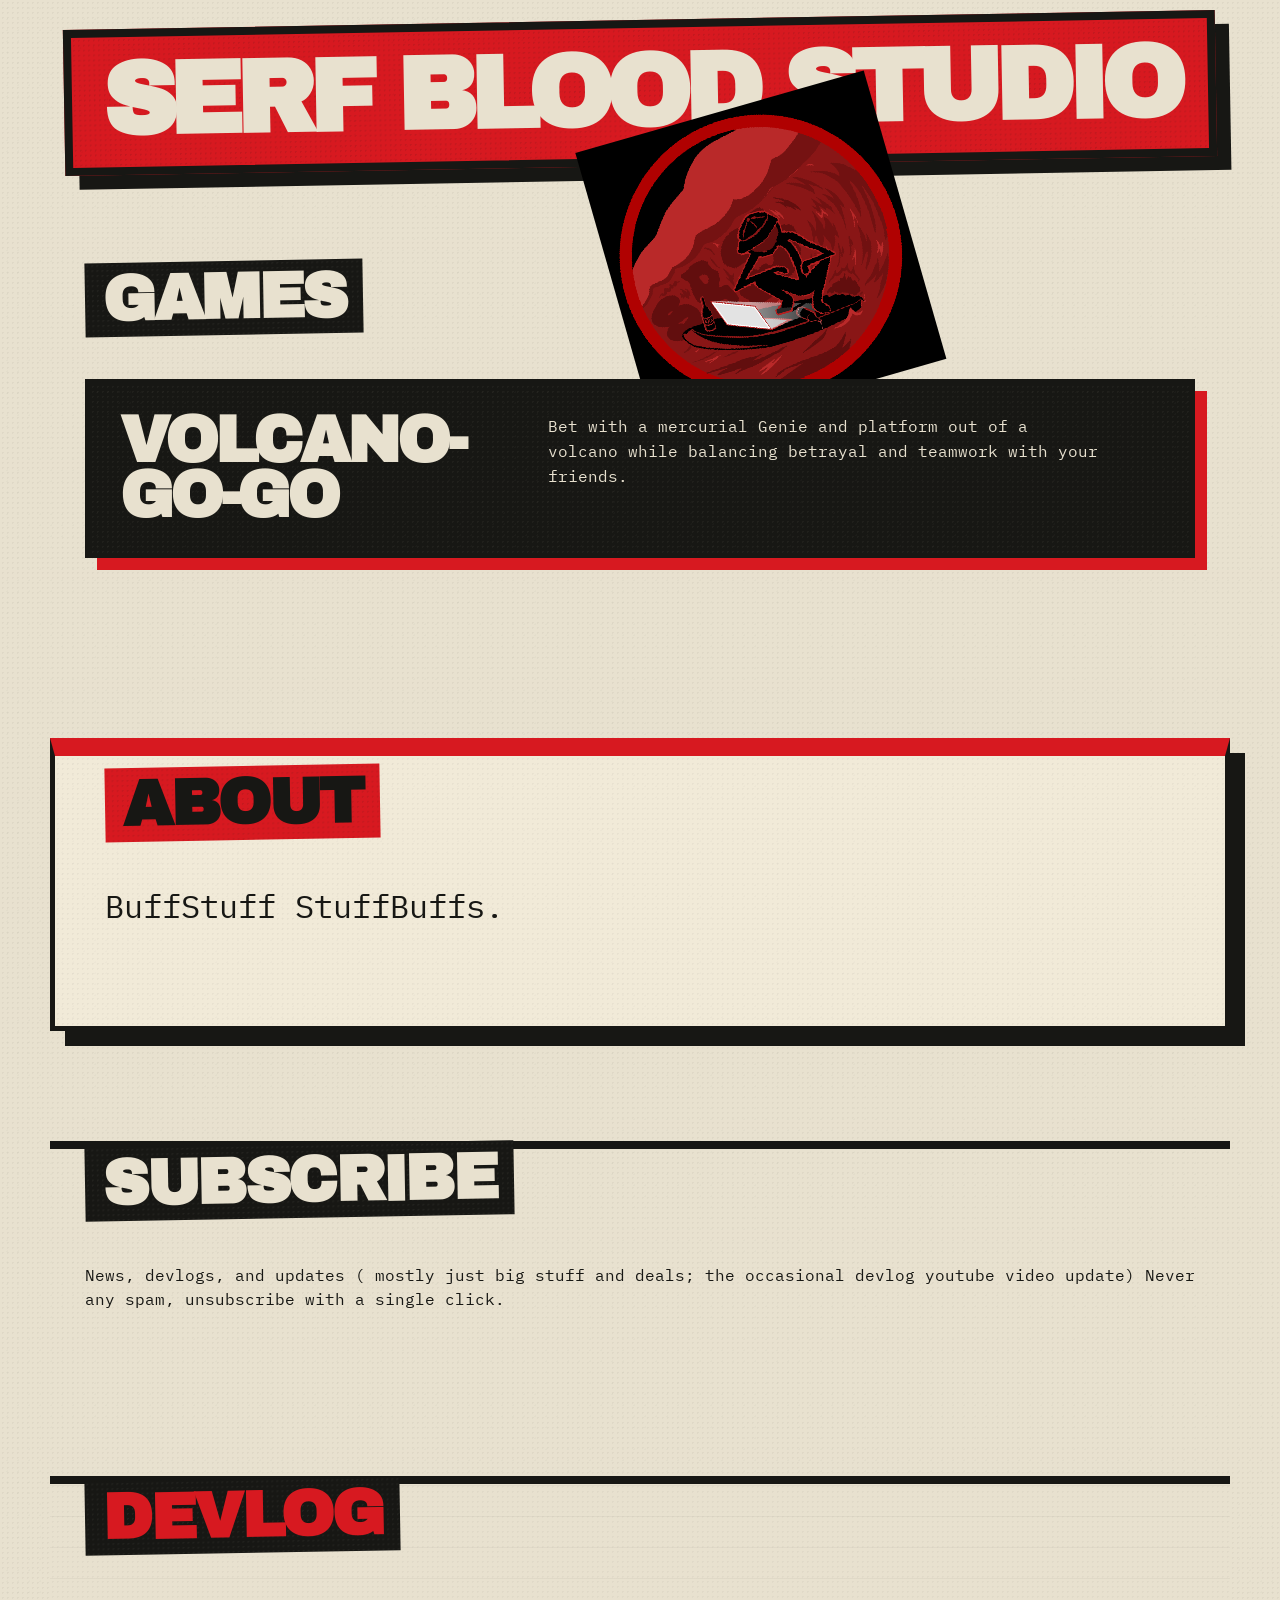
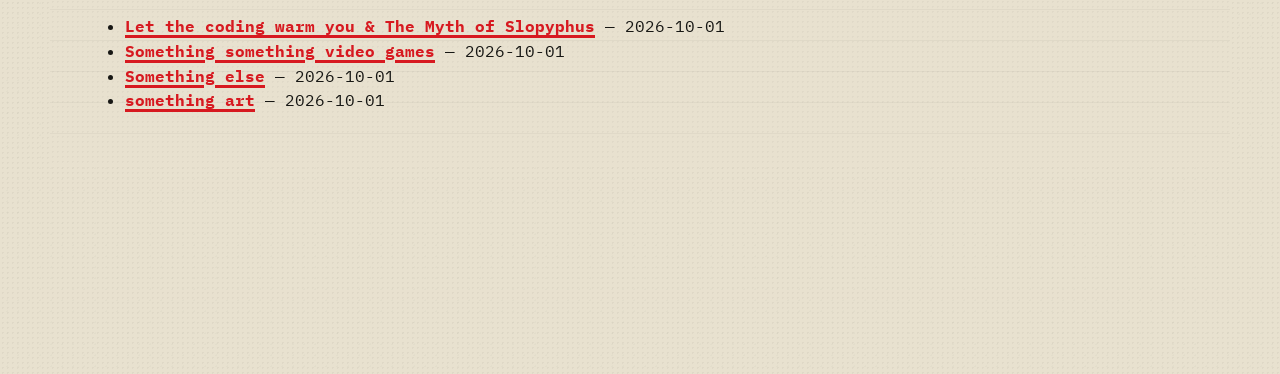
<file: public/index.html>
<?xml version="1.0" encoding="utf-8"?>
<!DOCTYPE html PUBLIC "-//W3C//DTD XHTML 1.0 Strict//EN"
"http://www.w3.org/TR/xhtml1/DTD/xhtml1-strict.dtd">
<html xmlns="http://www.w3.org/1999/xhtml" lang="en" xml:lang="en">
<head>
<!-- 2026-10-20 Tue 15:16 -->
<meta http-equiv="Content-Type" content="text/html;charset=utf-8" />
<meta name="viewport" content="width=device-width, initial-scale=1" />
<title>&lrm;</title>
<meta name="generator" content="Org Mode" />
<link rel="stylesheet" href="style.css">
</head>
<body>
<div id="preamble" class="status">
<header class="site-banner"><a href="/index.html">Serf Blood Studio</a></header>
</div>
<div id="content" class="content">
<div id="outline-container-games" class="outline-2">
<h2 id="games">GAMES</h2>
<div class="outline-text-2" id="text-games">
</div>

<div id="outline-container-org845295c" class="outline-3">
<h3 id="org845295c">Volcano-Go-Go</h3>
<div class="outline-text-3" id="text-org845295c">
<p>
Bet with a mercurial Genie and platform out of a volcano while balancing betrayal and
teamwork with your friends.
</p>
</div>
</div>
</div>


<div id="outline-container-about" class="outline-2">
<h2 id="about">About</h2>
<div class="outline-text-2" id="text-about">
<p>
BuffStuff StuffBuffs.
</p>
</div>
</div>

<div id="outline-container-org500ba6c" class="outline-2">
<h2 id="org500ba6c">Subscribe</h2>
<div class="outline-text-2" id="text-org500ba6c">
<p>
News, devlogs, and updates ( mostly just big stuff and deals; the occasional devlog youtube video update)
Never any spam, unsubscribe with a single click.
</p>

<script>
    (function(w,d,e,u,f,l,n){w[f]=w[f]||function(){(w[f].q=w[f].q||[])
    .push(arguments);},l=d.createElement(e),l.async=1,l.src=u,
    n=d.getElementsByTagName(e)[0],n.parentNode.insertBefore(l,n);})
    (window,document,'script','https://assets.mailerlite.com/js/universal.js','ml');
    ml('account', '2690035');
</script>
<div class="ml-embedded" data-form="rXSkdi"></div>
</div>
</div>

<div id="outline-container-devlog" class="outline-2">
<h2 id="devlog">DEVLOG</h2>
<div class="outline-text-2" id="text-devlog">
<ul class="org-ul">
<li><a href="devlog/on-ai.html">Let the coding warm you &amp; The Myth of Slopyphus</a> — 2026-10-01</li>
<li><a href="devlog/test-one.html">Something something video games</a> — 2026-10-01</li>
<li><a href="devlog/test-three.html">Something else</a> — 2026-10-01</li>
<li><a href="devlog/test-two.html">something art</a> — 2026-10-01</li>
</ul>
</div>
</div>
</div>
</body>
</html>
</file>
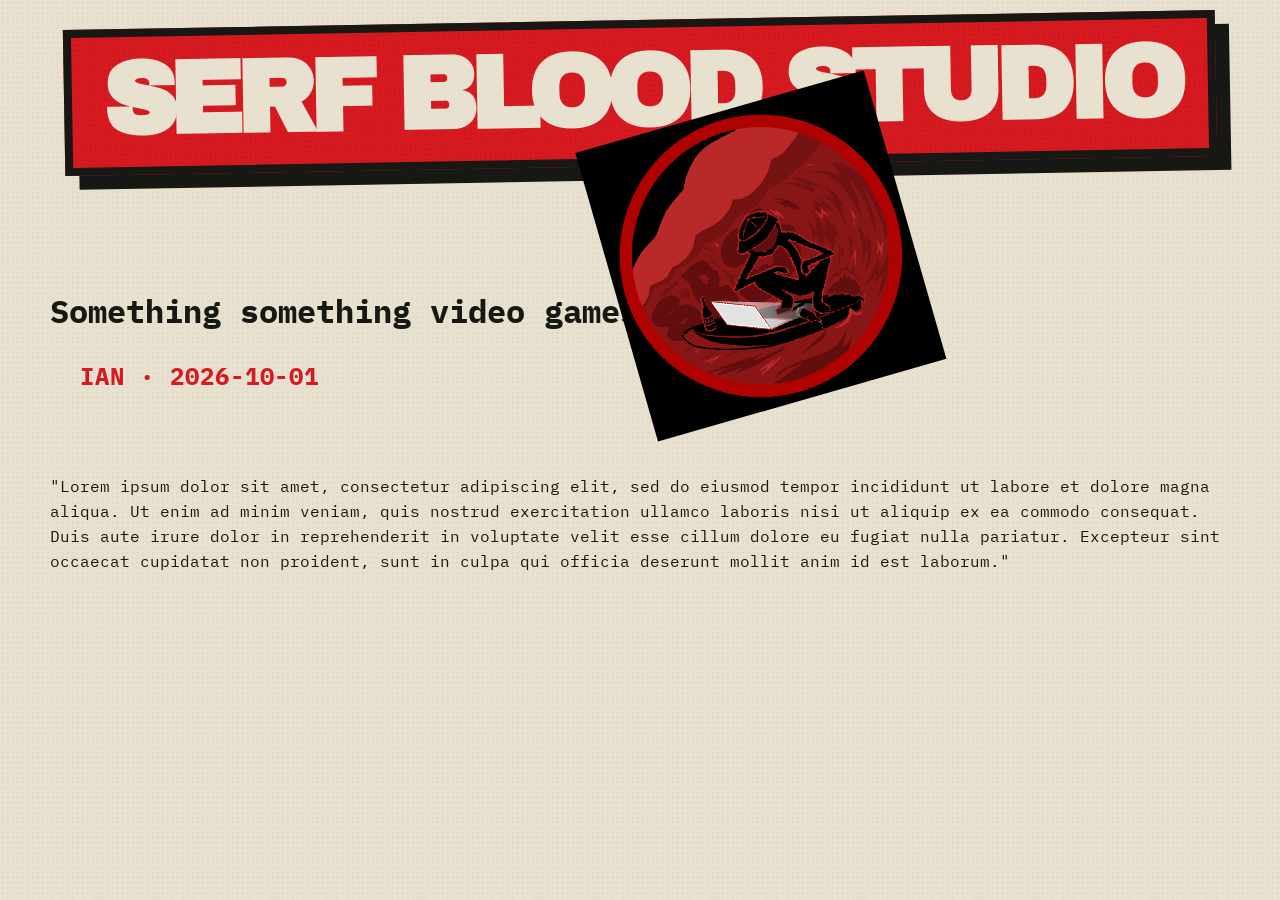
<file: public/devlog/test-one.html>
<?xml version="1.0" encoding="utf-8"?>
<!DOCTYPE html PUBLIC "-//W3C//DTD XHTML 1.0 Strict//EN"
"http://www.w3.org/TR/xhtml1/DTD/xhtml1-strict.dtd">
<html xmlns="http://www.w3.org/1999/xhtml" lang="en" xml:lang="en">
<head>
<!-- 2026-10-20 Tue 15:16 -->
<meta http-equiv="Content-Type" content="text/html;charset=utf-8" />
<meta name="viewport" content="width=device-width, initial-scale=1" />
<title>Something something video games</title>
<meta name="author" content="Ian" />
<meta name="generator" content="Org Mode" />
<link rel="stylesheet" href="../style.css">
</head>
<body>
<div id="preamble" class="status">
<header class="site-banner"><a href="/index.html">Serf Blood Studio</a></header>
</div>
<div id="content" class="content">
<h1 class="title">Something something video games</h1>
<p class="post-meta">Ian · 2026-10-01</p>

<p>
"Lorem ipsum dolor sit amet, consectetur adipiscing elit, sed do eiusmod tempor incididunt ut labore et dolore magna aliqua. Ut enim ad minim veniam, quis nostrud exercitation ullamco laboris nisi ut aliquip ex ea commodo consequat. Duis aute irure dolor in reprehenderit in voluptate velit esse cillum dolore eu fugiat nulla pariatur. Excepteur sint occaecat cupidatat non proident, sunt in culpa qui officia deserunt mollit anim id est laborum."
</p>
</div>
</body>
</html>
</file>
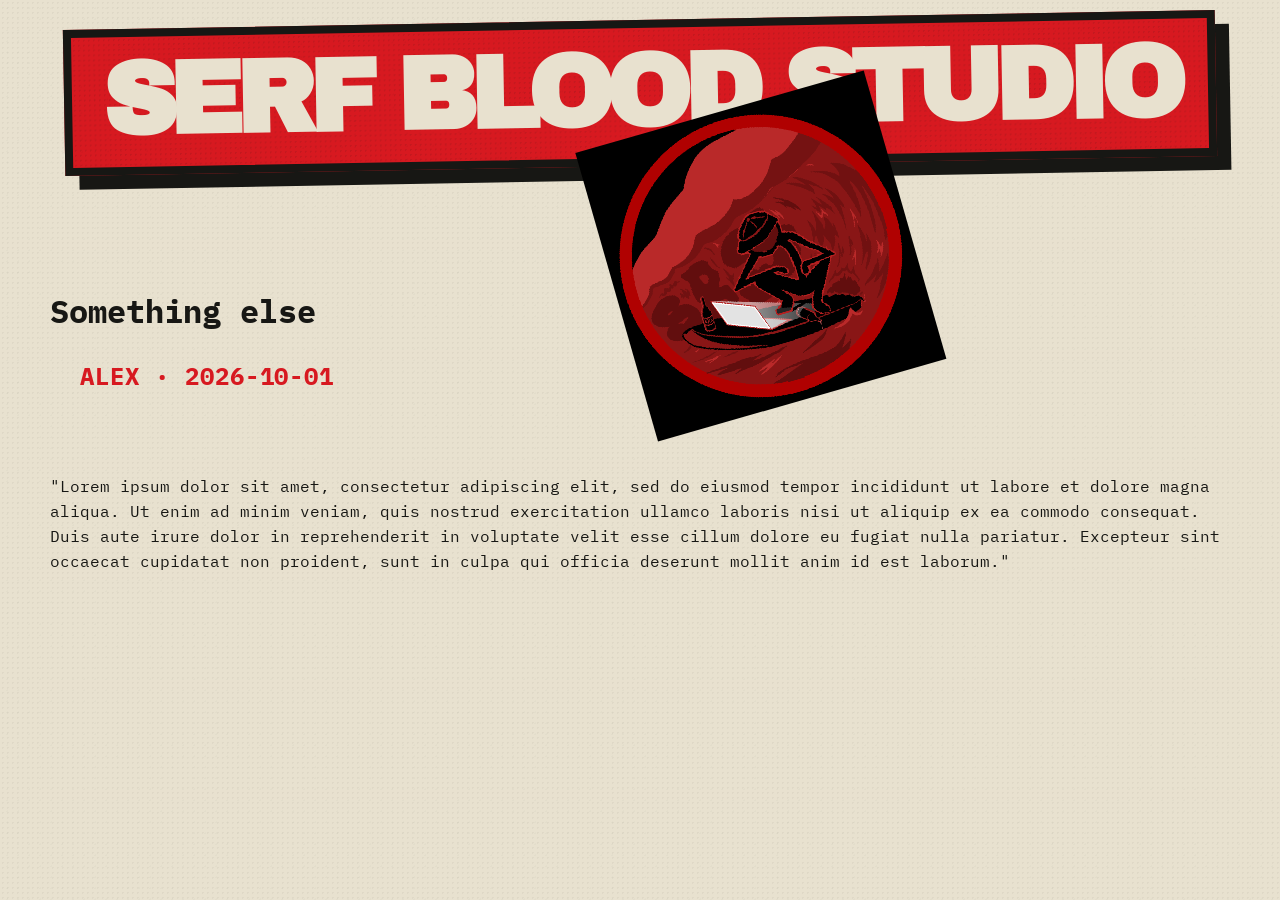
<file: public/devlog/test-three.html>
<?xml version="1.0" encoding="utf-8"?>
<!DOCTYPE html PUBLIC "-//W3C//DTD XHTML 1.0 Strict//EN"
"http://www.w3.org/TR/xhtml1/DTD/xhtml1-strict.dtd">
<html xmlns="http://www.w3.org/1999/xhtml" lang="en" xml:lang="en">
<head>
<!-- 2026-10-20 Tue 15:16 -->
<meta http-equiv="Content-Type" content="text/html;charset=utf-8" />
<meta name="viewport" content="width=device-width, initial-scale=1" />
<title>Something else</title>
<meta name="author" content="Alex" />
<meta name="generator" content="Org Mode" />
<link rel="stylesheet" href="../style.css">
</head>
<body>
<div id="preamble" class="status">
<header class="site-banner"><a href="/index.html">Serf Blood Studio</a></header>
</div>
<div id="content" class="content">
<h1 class="title">Something else</h1>
<p class="post-meta">Alex · 2026-10-01</p>

<p>
"Lorem ipsum dolor sit amet, consectetur adipiscing elit, sed do eiusmod tempor incididunt ut labore et dolore magna aliqua. Ut enim ad minim veniam, quis nostrud exercitation ullamco laboris nisi ut aliquip ex ea commodo consequat. Duis aute irure dolor in reprehenderit in voluptate velit esse cillum dolore eu fugiat nulla pariatur. Excepteur sint occaecat cupidatat non proident, sunt in culpa qui officia deserunt mollit anim id est laborum."
</p>
</div>
</body>
</html>
</file>
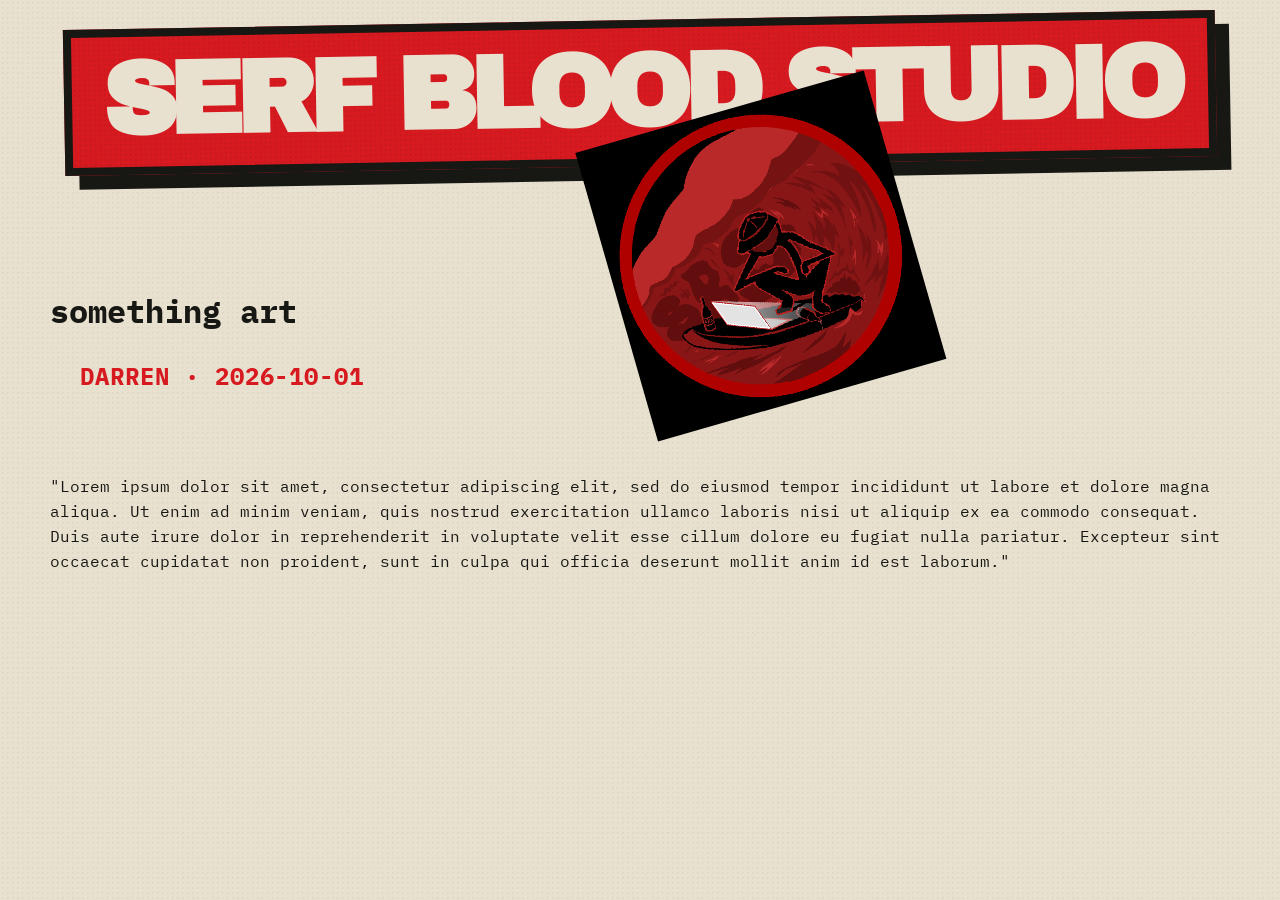
<file: public/devlog/test-two.html>
<?xml version="1.0" encoding="utf-8"?>
<!DOCTYPE html PUBLIC "-//W3C//DTD XHTML 1.0 Strict//EN"
"http://www.w3.org/TR/xhtml1/DTD/xhtml1-strict.dtd">
<html xmlns="http://www.w3.org/1999/xhtml" lang="en" xml:lang="en">
<head>
<!-- 2026-10-20 Tue 15:16 -->
<meta http-equiv="Content-Type" content="text/html;charset=utf-8" />
<meta name="viewport" content="width=device-width, initial-scale=1" />
<title>something art</title>
<meta name="author" content="Darren" />
<meta name="generator" content="Org Mode" />
<link rel="stylesheet" href="../style.css">
</head>
<body>
<div id="preamble" class="status">
<header class="site-banner"><a href="/index.html">Serf Blood Studio</a></header>
</div>
<div id="content" class="content">
<h1 class="title">something art</h1>
<p class="post-meta">Darren · 2026-10-01</p>

<p>
"Lorem ipsum dolor sit amet, consectetur adipiscing elit, sed do eiusmod tempor incididunt ut labore et dolore magna aliqua. Ut enim ad minim veniam, quis nostrud exercitation ullamco laboris nisi ut aliquip ex ea commodo consequat. Duis aute irure dolor in reprehenderit in voluptate velit esse cillum dolore eu fugiat nulla pariatur. Excepteur sint occaecat cupidatat non proident, sunt in culpa qui officia deserunt mollit anim id est laborum."
</p>
</div>
</body>
</html>
</file>
<file: public/style.css>
@import url('https://fonts.googleapis.com/css2?family=Archivo+Black&family=IBM+Plex+Mono:wght@400;500;700&display=swap');


/* ---------------------------------------------------------
   RESET
   --------------------------------------------------------- */

* {
    box-sizing: border-box;
}

html {
    scroll-behavior: smooth;
}

body {
    margin: 0;

    background-color: #e8e1cf;
    color: #171714;

    font-family: "IBM Plex Mono", monospace;
    font-size: 16px;
    line-height: 1.55;

    /*
       OLD PAPER / PRINT TEXTURE

       Two slightly different dot scales keep this from
       looking like a perfectly generated computer pattern.
       The result is closer to cheap vintage paper / ink.
    */
    background-image:
        radial-gradient(
            rgba(23, 23, 20, .045) 1px,
            transparent 1px
        ),
        radial-gradient(
            rgba(23, 23, 20, .018) 1px,
            transparent 1px
        );

    background-size:
        5px 5px,
        11px 11px;

    background-position:
        0 0,
        2px 3px;
}


/* ---------------------------------------------------------
   PAPER / PAGE
   --------------------------------------------------------- */

#content {
    width: min(1180px, calc(100% - 40px));
    max-width: none;
    margin: 0 auto;
    padding: 40px 0 100px;
}


/* ---------------------------------------------------------
   MAIN TITLE
   --------------------------------------------------------- */

.site-banner {
    position: relative;

    margin: 0 0 60px;
    padding: 35px 30px 25px;

    background-color: #d71920;
    color: #e8e1cf;

    /*
       Subtle ink texture.
       Dark dots are intentionally very faint so the red
       still reads as a solid block from a distance.
    */
    background-image:
        radial-gradient(
            rgba(23, 23, 20, .10) 1px,
            transparent 1px
        ),
        radial-gradient(
            rgba(23, 23, 20, .035) 1px,
            transparent 1px
        );

    background-size:
        5px 5px,
        13px 13px;

    background-position:
        0 0,
        3px 4px;

    font-family: "Archivo Black", Impact, sans-serif;
    font-size: clamp(4rem, 12vw, 10rem);
    line-height: .78;
    letter-spacing: -0.07em;
    text-transform: uppercase;

    border: 8px solid #171714;

    box-shadow:
        14px 14px 0 #171714;

    transform: rotate(-1deg);

    width: fit-content;
    max-width: calc(100% - 40px);
    margin: 20px auto 60px;
    padding: 25px 30px;

    font-size: clamp(2rem, 8vw, 7rem);
    overflow-wrap: anywhere;
}

    
.site-banner a {
    color: inherit;
    text-decoration: none;
}

.site-banner a:hover {
    background: transparent;
    color: inherit;
}

p.post-meta {
    margin: 0 0 80px;
    padding: 0 30px;

    /* font-family: "IBM Plex Mono", monospace; */
    font-size: 1.5rem;
    font-weight: 700;
    line-height: 1.5;
    letter-spacing: 0.04em;
    text-transform: uppercase;

    color: #d71920;
}
/* h1.title::after {
    content: "СТУДИЯ / VIDEO GAMES / NO FUTURE";

    display: block;

    margin-top: 25px;

    font-family: "IBM Plex Mono", monospace;
    font-size: clamp(.65rem, 1.5vw, 1rem);
    font-weight: 700;
    letter-spacing: .08em;

    color: #171714;
} */
.site-banner::after {
    content: "";
    position: absolute;

    background-image: url("assets/logo.png");
    background-size: contain;
    background-repeat: no-repeat;
    background-position: center;

    width: 300px;
    height: 300px;

    /* Bottom-right stamp placement */
    bottom: -250px;
    right: 300px;
    transform: rotate(-15deg);
    pointer-events: none;
}

/* ---------------------------------------------------------
   SECTIONS
   --------------------------------------------------------- */

.outline-2 {
    position: relative;

    margin: 0 0 110px;
    padding: 35px;

    border-top: 8px solid #171714;
}
.outline-2 > h1,
.outline-2 > h2 {
    margin: -65px 0 45px;

    display: inline-block;

    padding: 8px 18px;

    background-color: #171714;
    color: #e8e1cf;

    /*
       Tiny light halftone in the black ink.
    */
    background-image:
        radial-gradient(
            rgba(232, 225, 207, .055) 1px,
            transparent 1px
        );

    background-size: 5px 5px;

    font-family: "Archivo Black", Impact, sans-serif;
    font-size: clamp(2rem, 5vw, 4.5rem);
    line-height: .9;
    letter-spacing: -.04em;
    text-transform: uppercase;

    transform: rotate(-1deg);
}

.outline-2 > h1 {
    font-size: clamp(2.4rem, 5.5vw, 5rem);
}

/* H2 keeps its original size */
.outline-2 > h2 {
    font-size: clamp(2rem, 5vw, 4.5rem);
}
/* ---------------------------------------------------------
   INTRO / HERO
   --------------------------------------------------------- */

#outline-container-org0cb3a15 {
    min-height: 500px;

    display: grid;
    grid-template-columns: 1fr 1fr;
    gap: 40px;

    align-items: center;

    background-color: #e8e1cf;

    background-image:
        linear-gradient(
            135deg,
            transparent 0 48%,
            #171714 48% 49%,
            transparent 49%
        ),
        radial-gradient(
            rgba(23, 23, 20, .035) 1px,
            transparent 1px
        );

    background-size:
        auto,
        5px 5px;

    border-bottom: 12px solid #d71920;
}

#outline-container-org0cb3a15 > h2 {
    grid-column: 1;

    align-self: center;

    margin: 0;

    background: transparent;
    color: #171714;

    padding: 0;

    font-size: clamp(3rem, 7vw, 7rem);
    line-height: .82;

    transform: rotate(-2deg);
}

#outline-container-org0cb3a15 .outline-text-2 {
    grid-column: 2;
}

#outline-container-org0cb3a15 .figure {
    margin: 0;
}


/* ---------------------------------------------------------
   IMAGES
   --------------------------------------------------------- */

.figure {
    position: relative;
    margin: 2em 0;
}

.figure p {
    margin: 0;
}

/* .figure img { */
/*     display: block; */

/*     width: 100%; */
/*     height: auto; */

/*     border: 6px solid #171714; */

/*     filter: grayscale(100%) contrast(1.15); */

/*     box-shadow: */
/*         10px 10px 0 #d71920; */
/* } */
.figure img {
    display: block;

    width: 100%;
    height: auto;

    border: 6px solid #171714;

    box-shadow:
        10px 10px 0 #d71920;
}

/*
   PRINT / INK TEXTURE OVER IMAGES

   The pseudo-element sits over the image and uses
   multiply blending, making the dots feel like ink
   printed into the photograph rather than a digital
   overlay floating above it.
*/

.figure::after {
    content: "";

    position: absolute;
    inset: 6px;

    pointer-events: none;

    background:
        radial-gradient(
            rgba(0, 0, 0, .12) 1px,
            transparent 1px
        );

    background-size: 5px 5px;

    mix-blend-mode: multiply;

    opacity: .65;
}


/* Hero image gets special treatment */

#outline-container-org0cb3a15 .figure img {
    max-height: 600px;
    object-fit: cover;

    box-shadow:
        18px 18px 0 #171714;
}


/* ---------------------------------------------------------
   GAMES
   --------------------------------------------------------- */

#games + .outline-text-2 {
    display: none;
}


/*
   Turn the child Org sections into brutal game cards.
*/

#outline-container-games {
    padding-bottom: 20px;
}

#outline-container-games > .outline-3 {
    display: grid;
    grid-template-columns: minmax(180px, .65fr) 1fr;
    gap: 30px;

    margin: 0 0 50px;
    padding: 30px;

    background-color: #171714;
    color: #e8e1cf;

    /*
       Very subtle light grain inside black cards.
    */
    background-image:
        radial-gradient(
            rgba(232, 225, 207, .045) 1px,
            transparent 1px
        ),
        radial-gradient(
            rgba(232, 225, 207, .018) 1px,
            transparent 1px
        );

    background-size:
        5px 5px,
        11px 11px;

    background-position:
        0 0,
        2px 3px;

    border: 5px solid #171714;

    box-shadow: 12px 12px 0 #d71920;
}

#outline-container-games {
    padding-bottom: 20px;
    border-top: none;
}

.outline-3 h3 {
    margin: 0;

    font-family: "Archivo Black", Impact, sans-serif;
    font-size: clamp(2rem, 5vw, 4rem);
    line-height: .85;
    letter-spacing: -.05em;
    text-transform: uppercase;

    color: #e8e1cf;
}

.outline-3 .outline-text-3 {
    font-size: 1rem;
}

.outline-3 p {
    max-width: 55ch;
}


/*
   Game images.
*/

#outline-container-games .figure {
    margin-top: 30px;
}

#outline-container-games .figure img {
    border-color: #e8e1cf;
    box-shadow: 8px 8px 0 #d71920;
}


/* ---------------------------------------------------------
   ABOUT
   --------------------------------------------------------- */

#outline-container-about {
    background-color: #f1ead8;

    /*
       Lighter paper surface with its own grain so the
       texture doesn't disappear over the body background.
    */
    background-image:
        radial-gradient(
            rgba(23, 23, 20, .04) 1px,
            transparent 1px
        ),
        radial-gradient(
            rgba(23, 23, 20, .015) 1px,
            transparent 1px
        );

    background-size:
        5px 5px,
        11px 11px;

    background-position:
        0 0,
        2px 3px;

    border: 5px solid #171714;
    border-top: 18px solid #d71920;

    padding: 50px;

    box-shadow: 15px 15px 0 #171714;
}

#outline-container-about > h2 {
    background-color: #d71920;
    color: #171714;

    background-image:
        radial-gradient(
            rgba(23, 23, 20, .09) 1px,
            transparent 1px
        );

    background-size: 5px 5px;
}

#outline-container-about .outline-text-2 {
    max-width: 750px;

    font-size: clamp(1.2rem, 2.5vw, 2rem);
    line-height: 1.35;
}

#outline-container-about p {
    margin: 0 0 1.5em;
}


/* ---------------------------------------------------------
   DEVLOG
   --------------------------------------------------------- */

#outline-container-devlog {
    min-height: 250px;

    background-color: #e8e1cf;

    background-image:
        repeating-linear-gradient(
            0deg,
            transparent,
            transparent 30px,
            rgba(23, 23, 20, .08) 31px
        ),
        radial-gradient(
            rgba(23, 23, 20, .035) 1px,
            transparent 1px
        );

    background-size:
        auto,
        5px 5px;
}

#outline-container-devlog > h2 {
    background-color: #171714;
    color: #d71920;

    background-image:
        radial-gradient(
            rgba(232, 225, 207, .05) 1px,
            transparent 1px
        );

    background-size: 5px 5px;
}


/* ---------------------------------------------------------
   TYPOGRAPHY
   --------------------------------------------------------- */

p {
    margin: 0 0 1.2em;
}

a {
    color: #d71920;
    font-weight: 700;
    text-decoration-thickness: 3px;
    text-underline-offset: 3px;
}

a:hover {
    background: #d71920;
    color: #e8e1cf;
    text-decoration: none;
}


/* ---------------------------------------------------------
   SELECTION
   --------------------------------------------------------- */

::selection {
    background: #d71920;
    color: #e8e1cf;
}


/* ---------------------------------------------------------
   SMALL PRINT / ORG BITS
   --------------------------------------------------------- */

.timestamp {
    color: #d71920;
}

.tag {
    background: #171714;
    color: #e8e1cf;

    background-image:
        radial-gradient(
            rgba(232, 225, 207, .05) 1px,
            transparent 1px
        );

    background-size: 5px 5px;
}


/* ---------------------------------------------------------
   MOBILE
   --------------------------------------------------------- */

@media (max-width: 750px) {

    #content {
        width: calc(100% - 24px);
        padding-top: 20px;
    }

    .site-banner {
        margin-bottom: 60px;
        padding: 25px 20px;

        border-width: 5px;

        box-shadow: 8px 8px 0 #171714;
    }

    .site-banner::after {
        width: 85px;
        height: 85px;
        bottom: -25px;
        right: -25px;
    }
    
    p.post-meta {
	margin-bottom: 60px;
	padding: 0 20px;
	font-size: 0.75rem;
    }
    .outline-2 {
        margin-bottom: 70px;
        padding: 20px;

        border-top-width: 5px;
    }

    .outline-2 > h2 {
        margin-top: -42px;
        margin-bottom: 30px;

        font-size: 2.4rem;
    }

    #outline-container-org0cb3a15 {
        display: block;
        min-height: 0;
    }

    #outline-container-org0cb3a15 > h2 {
        margin-bottom: 40px;
        font-size: 3.5rem;
    }

    #outline-container-games > .outline-3 {
        display: block;

        padding: 22px;

        box-shadow: 7px 7px 0 #d71920;
    }

    #outline-container-games > .outline-3 h3 {
        margin-bottom: 25px;
    }

    #outline-container-about {
        padding: 30px 25px;

        box-shadow: 8px 8px 0 #171714;
    }

    #outline-container-about .outline-text-2 {
        font-size: 1.15rem;
    }

}


/* ---------------------------------------------------------
   PRINT
   --------------------------------------------------------- */

@media print {

    body {
        background: white;
        background-image: none;
        color: black;
    }

    .site-banner.title,
    .outline-2,
    .outline-3 {
        box-shadow: none;
        background-image: none;
    }

    .figure::after {
        display: none;
    }

    #content {
        width: 100%;
    }
}


/* ---------------------------------------------------------
   ORIGINAL PALETTE
   ---------------------------------------------------------

   OLD PAPER       #e8e1ce
   INK             #161616
   PROPAGANDA RED  #c62d22
   MUSTARD         #e7bd35
   INDUSTRIAL BLUE #263f59

*/
</file>
